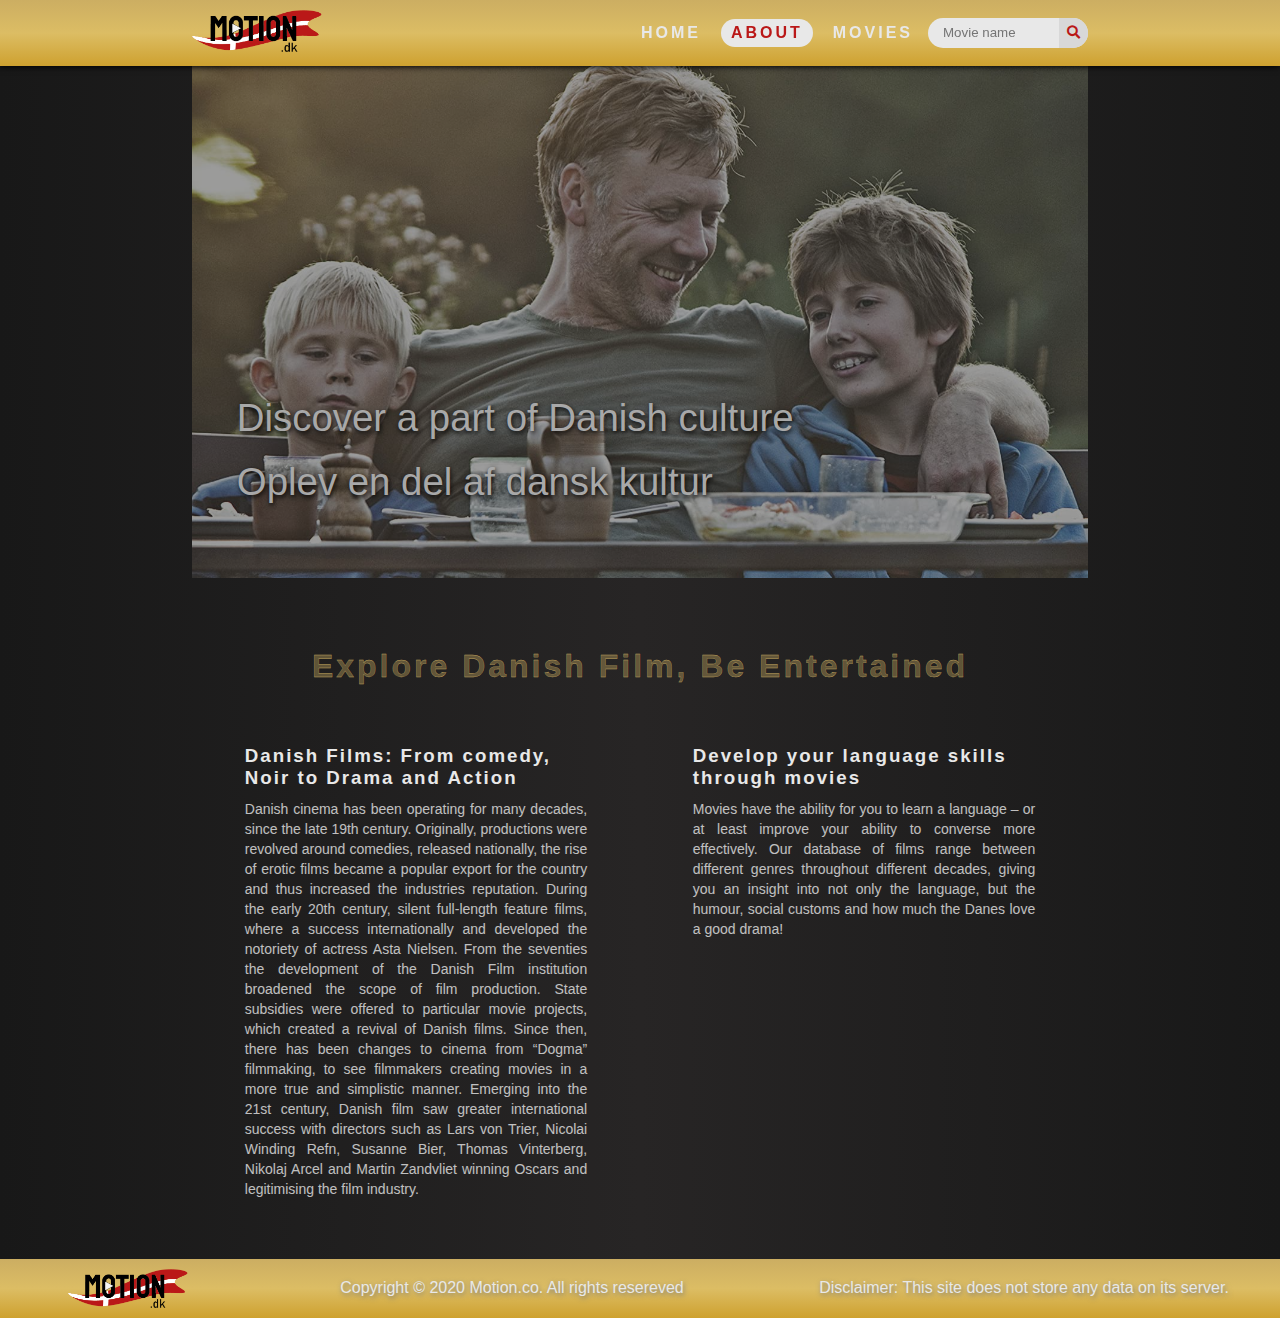
<file: pages/about.html>
<!DOCTYPE html>
<html lang="en">
	<head>
		<meta charset="UTF-8">
		<meta name="viewport" content="width=device-width, initial-scale=1.0">
		<title>About - Motion</title>
		<link rel="stylesheet" href="../css/main.css">
		<link rel="stylesheet" href="../css/about.css">
		<link rel="stylesheet" href="../css/all.min.css">
		<link rel="icon" sizes="16x16" type="image/png" href="../images/logo/icons5.png">
	</head>
	<body>
		
		<!-- starting the navbar  -->
		<div id="navBar">
			<div class="container"> <!--this keeps everything at the center of the screen -->
			<div class="navMain">
				<div class="logo">
					<a href="../index.html" class="">
						<img src="../images/logo/logos-01.png" alt="">
					</a>
				</div>
				<div class="nav">
					
					<!-- this element is only displayed when screen size is atmost 768px -->
					<span id="menu" onclick="toogleCollapse()" class="menuHidden">MENU</span>
					
					<ul id="navigation" class="collapse">
						<li class="navItem"><a class="navLink" href="../index.html">Home</a></li>
						<li class="navItem active"><a class="navLink" href="about.html">About</a></li>
						<li class="navItem"><a class="navLink" href="movies.html">Movies</a></li>
						<li class="navItem searchBox">
							<form action="searches.html"> <!-- if the form is submitted , it take to this link with search parrams -->
								<input name="name" class="search" type="text" placeholder="Movie name">
								<button type="submit" class="searchBtn"><i class="fas fa-search"></i></button>
							</form>
						</li>
					</ul>
				</div>
			</div>
		</div>
	</div>
	<!-- Ending of navBar -->
	
	<!-- Everything inside a container -->
	<div class="container">
		<!-- Banner Image -->
		<div id="banner">
			<img src="../images/Movies/BannerImage/inabetterworld.jpg" alt="">
			<div class="title">
				<span>Discover a part of Danish culture</span>
				<span>Oplev en del af dansk kultur</span>
			</div>
		</div>
		<!-- banner section done -->
		
		<div class="contentBody">
			<div class="heading">
				<h1>explore Danish film, be entertained</h1>
			</div>
			<div class="textContentBody">
				
				<div class="textContent">
					<h3 class="title">Danish Films: From comedy, Noir to Drama and Action</h3>
					<p class="text">Danish cinema has been operating for many decades, since the late 19th century. Originally, productions were revolved around comedies, released nationally, the rise of erotic films became a popular export for the country and thus increased the industries reputation.
						During the early 20th century, silent full-length feature films, where a success internationally and developed the notoriety of actress Asta Nielsen. From the seventies the development of the Danish Film institution broadened the scope of film production. State subsidies were offered to particular movie projects, which created a revival of Danish films. Since then, there has been changes to cinema from “Dogma” filmmaking, to see filmmakers creating movies in a more true and simplistic manner.
						Emerging into the 21st century, Danish film saw greater international success with directors such as Lars von Trier, Nicolai Winding Refn, Susanne Bier, Thomas Vinterberg, Nikolaj Arcel and Martin Zandvliet winning Oscars and legitimising the film industry.
					</p>
				</div>
				<div class="textContent">
					<h3 class="title">Develop your language skills through movies</h3>
					<p class="text">
						Movies have the ability for you to learn a language – or at least improve your ability to converse more effectively.  Our database of films range between different genres throughout different decades, giving you an insight into not only the language, but the humour, social customs and how much the Danes love a good drama!
					</p>
				</div>
			</div>
		</div>
	</div>

	<!-- footer section -->
	<div id="footer">
		<div class="container">
			<div class="logo">
				<img src="../images/logo/logos-01.png" alt="">
			</div>
			<div class="copyright">
				<span>Copyright &#169 2020 Motion.co. All rights resereved</span>
			</div>
			<div class="disclaimer">
				<span>Disclaimer: This site does not store any data on its server.</span>
			</div>
		</div>
	</div>

	<script type="text/javascript" src="../js/common.js"></script>
</body>
</html>
</file>
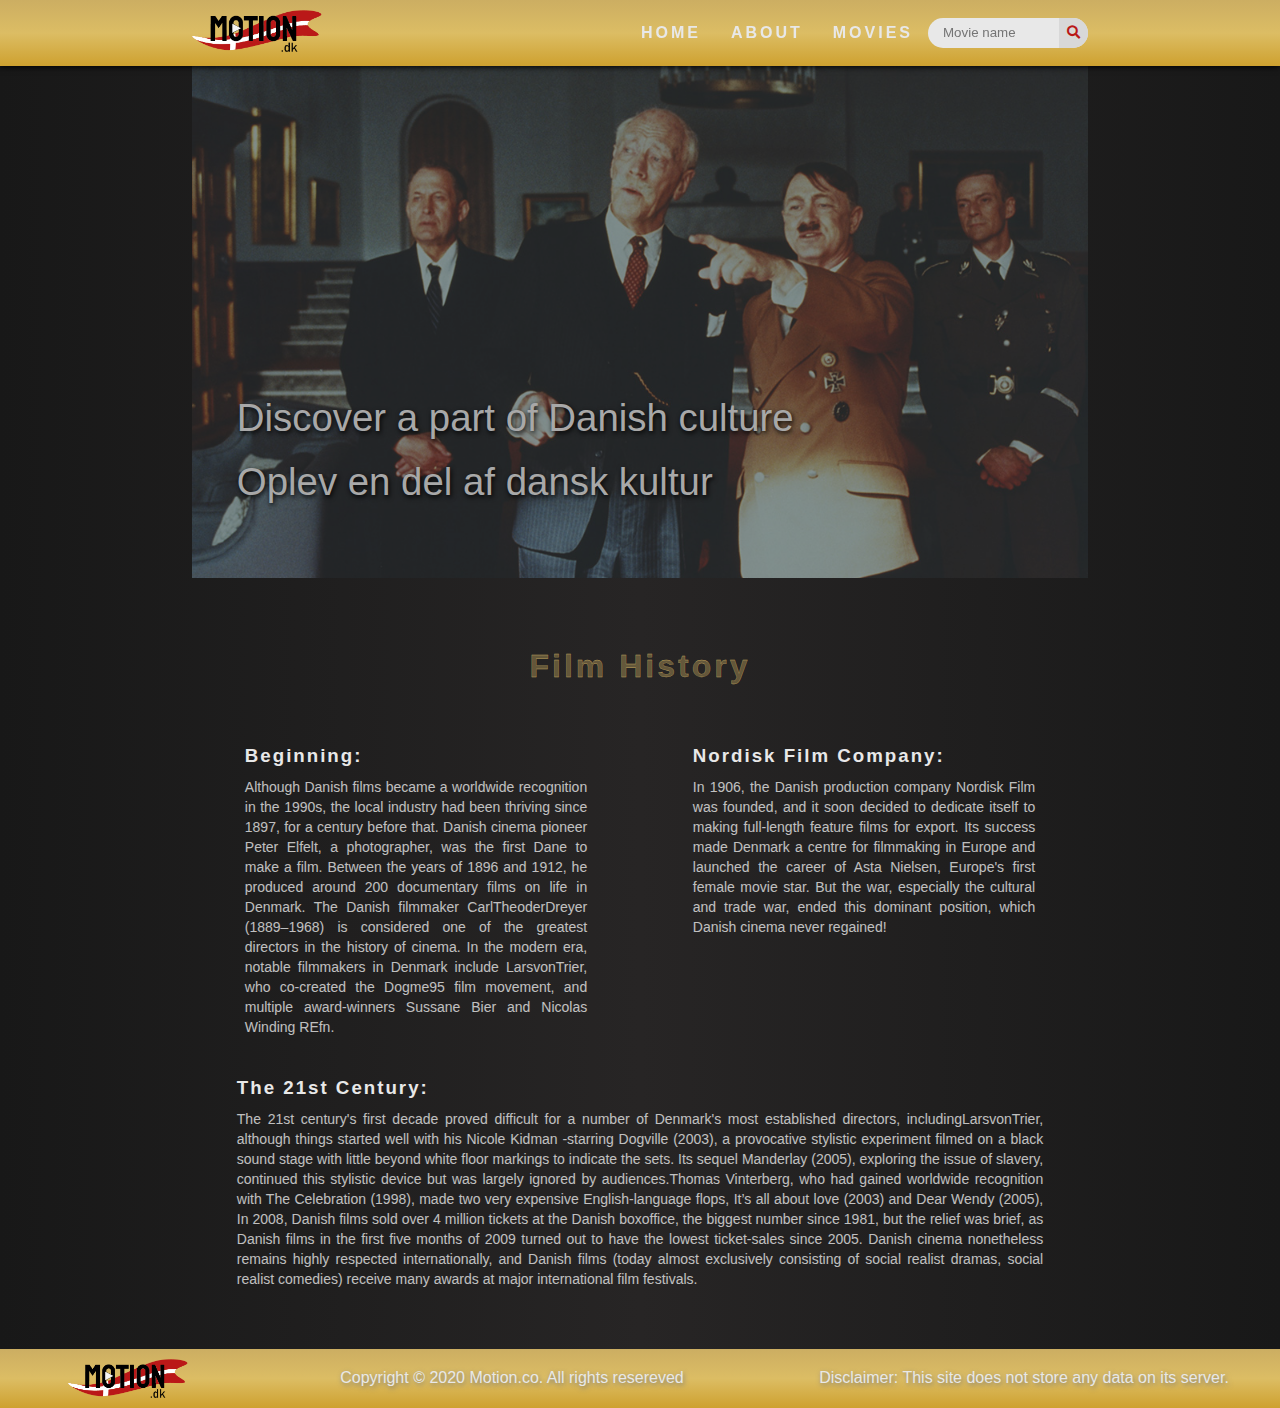
<file: pages/history.html>
<!DOCTYPE html>
<html lang="en">
	<head>
		<meta charset="UTF-8">
		<meta name="viewport" content="width=device-width, initial-scale=1.0">
		<title>History of Danish Films - Motion</title>
		<link rel="stylesheet" href="../css/main.css">
		<link rel="stylesheet" href="../css/about.css">
		<link rel="stylesheet" href="../css/all.min.css">
		<link rel="icon" sizes="16x16" type="image/png" href="../images/logo/icons5.png">
	</head>
	<body>
		
		<!-- starting the navbar  -->
		<div id="navBar">
			<div class="container"> <!--this keeps everything at the center of the screen -->
			<div class="navMain">
				<div class="logo">
					<a href="../index.html" class="">
						<img src="../images/logo/logos-01.png" alt="">
					</a>
				</div>
				<div class="nav">
					
					<!-- this element is only displayed when screen size is atmost 768px -->
					<span id="menu" onclick="toogleCollapse()" class="menuHidden">MENU</span>
					
					<ul id="navigation" class="collapse">
						<li class="navItem"><a class="navLink" href="../index.html">Home</a></li>
						<li class="navItem"><a class="navLink" href="about.html">About</a></li>
						<li class="navItem"><a class="navLink" href="movies.html">Movies</a></li>
						<li class="navItem searchBox">
							<form action="searches.html"> <!-- if the form is submitted , it take to this link with search parrams -->
								<input name="name" class="search" type="text" placeholder="Movie name">
								<button type="submit" class="searchBtn"><i class="fas fa-search"></i></button>
							</form>
						</li>
					</ul>
				</div>
			</div>
		</div>
	</div>
	<!-- Ending of navBar -->
	
	<!-- Everything inside a container -->
	<div class="container">
		<!-- Banner Image -->
		<div id="banner">
			<img src="../images/Movies/BannerImage/hamsun.jpg" alt="">
			<div class="title">
				<span>Discover a part of Danish culture</span>
				<span>Oplev en del af dansk kultur</span>
			</div>
		</div>
		<!-- banner section done -->
		
		<div class="contentBody">
			
			<div class="heading">
				<h1>Film History</h1>
			</div>

			<div class="textContentBody">
				<div class="textContent">
					<h3 class="title">Beginning: </h3>
					<p class="text">Although Danish films became a worldwide recognition in the 1990s, the local industry had been thriving since 1897, for a century before that.
						Danish cinema pioneer Peter Elfelt, a photographer, was the first Dane to make a film. Between the years of 1896 and 1912, he produced around 200 documentary films on life in Denmark. The Danish filmmaker CarlTheoderDreyer (1889–1968) is considered one of the greatest directors in the history of cinema. In the modern era, notable filmmakers in Denmark include LarsvonTrier, who co-created the Dogme95 film movement, and multiple award-winners Sussane Bier and Nicolas Winding REfn.
					</p>
				</div>
				<div class="textContent">
					<h3 class="title">Nordisk Film Company: </h3>
					<p class="text">
						In 1906, the Danish production company Nordisk Film was founded, and it soon decided to dedicate itself to making full-length feature films for export. Its success made Denmark a centre for filmmaking in Europe and launched the career of Asta Nielsen, Europe's first female movie star. But the war, especially the cultural and trade war, ended this dominant position, which Danish cinema never regained!
					</p>
				</div>
			</div>
			
			<!-- it is kept out of the textContent Body , since it will not be display flexed in bigger screens -->
			<div class="textContent" style = "width: 90%">
				<h3 class="title" style = "width: 100%">The 21st Century: </h3>
				<p class="text" style = "width: 100%">
					The 21st century's first decade proved difficult for a number of Denmark's most established directors, includingLarsvonTrier, although things started well with his Nicole Kidman -starring Dogville (2003), a provocative stylistic experiment filmed on a black sound stage with little beyond white floor markings to indicate the sets. Its sequel Manderlay (2005), exploring the issue of slavery, continued this stylistic device but was largely ignored by audiences.Thomas Vinterberg, who had gained worldwide recognition with The Celebration (1998), made two very expensive English-language flops, It’s all about love (2003) and Dear Wendy (2005),
					In 2008, Danish films sold over 4 million tickets at the Danish boxoffice, the biggest number since 1981, but the relief was brief, as Danish films in the first five months of 2009 turned out to have the lowest ticket-sales since 2005.
					Danish cinema nonetheless remains highly respected internationally, and Danish films (today almost exclusively consisting of social realist dramas, social realist comedies) receive many awards at major international film festivals.
				</p>
			</div>
		</div>
	</div>

	<!-- footer section -->
	<div id="footer">
		<div class="container">
			<div class="logo">
				<img src="../images/logo/logos-01.png" alt="">
			</div>
			<div class="copyright">
				<span>Copyright &#169 2020 Motion.co. All rights resereved</span>
			</div>
			<div class="disclaimer">
				<span>Disclaimer: This site does not store any data on its server.</span>
			</div>
		</div>
	</div>
	<!-- footer section done -->

	<script type="text/javascript" src="../js/common.js"></script>
</body>
</html>
</file>
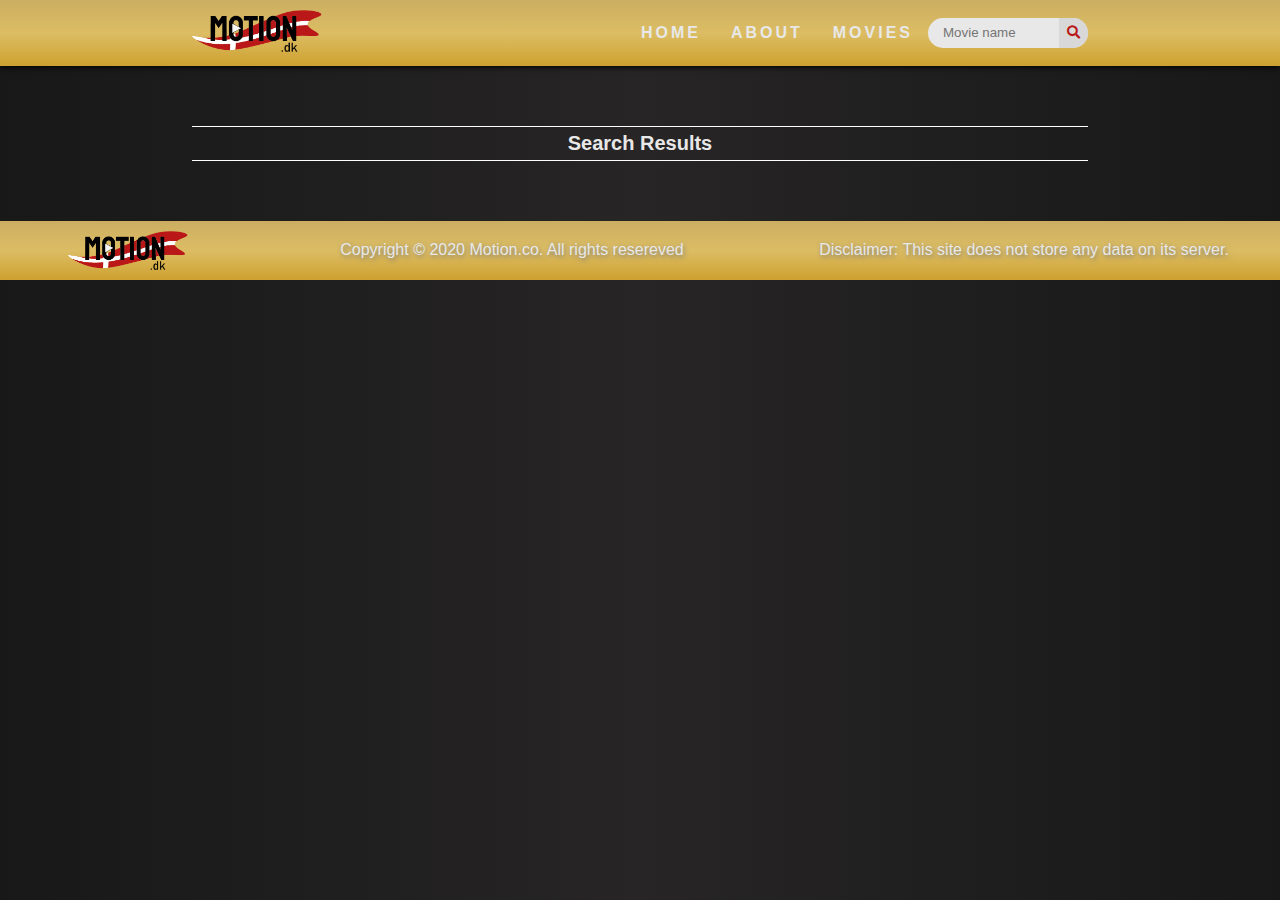
<file: pages/searches.html>
<!DOCTYPE html>
<html lang="en">
	<head>
		<meta charset="UTF-8">
		<meta name="viewport" content="width=device-width, initial-scale=1.0">
		<title>Search Results - Motion</title>
		<link rel="stylesheet" href="../css/main.css">
		<link rel="stylesheet" href="../css/searches.css">
		<link rel="stylesheet" href="../css/all.min.css">
		<link rel="icon" sizes="16x16" type="image/png" href="../images/logo/icons5.png">
	</head>
	<body>
		
		<!-- starting the navbar  -->
		<div id="navBar">
			<div class="container"> <!--this keeps everything at the center of the screen -->
			<div class="navMain">
				<div class="logo">
					<a href="../index.html" class="">
						<img src="../images/logo/logos-01.png" alt="">
					</a>
				</div>
				<div class="nav">
					
					<!-- this element is only displayed when screen size is atmost 768px -->
					<span id="menu" onclick="toogleCollapse()" class="menuHidden">MENU</span>
					
					<ul id="navigation" class="collapse">
						<li class="navItem"><a class="navLink" href="../index.html">Home</a></li>
						<li class="navItem"><a class="navLink" href="about.html">About</a></li>
						<li class="navItem"><a class="navLink" href="movies.html">Movies</a></li>
						<li class="navItem searchBox">
							<form action="searches.html"> <!-- if the form is submitted , it take to this link with search parrams -->
								<input name="name" class="search" type="text" placeholder="Movie name">
								<button type="submit" class="searchBtn"><i class="fas fa-search"></i></button>
							</form>
						</li>
					</ul>
				</div>
			</div>
		</div>
	</div>
	<!-- Ending of navBar -->
	
	<!-- Everything inside a container -->
	<div class="container">
		
		<div class="contentBody">

			
			<div id="searchList" >
				<span class="listTitle">Search results</span>
				
				<!-- initially it is styled display:none; when there is no results it will show up -->
				<div class="noResult">
					<h1>No Results found</h1>
				</div>

				<div class="movieList">
					<!-- elements will be added by javascript, using data -->
				</div>
			</div>
			
		</div>
		
	</div>

	<!-- footer section -->
	<div id="footer">
		<div class="container">
			<div class="logo">
				<img src="../images/logo/logos-01.png" alt="">
			</div>
			<div class="copyright">
				<span>Copyright &#169 2020 Motion.co. All rights resereved</span>
			</div>
			<div class="disclaimer">
				<span>Disclaimer: This site does not store any data on its server.</span>
			</div>
		</div>
	</div>

	<script type="text/javascript" src="../js/common.js"></script>
	<script type="text/javascript" src="../js/searches.js"></script>
</body>
</html>
</file>
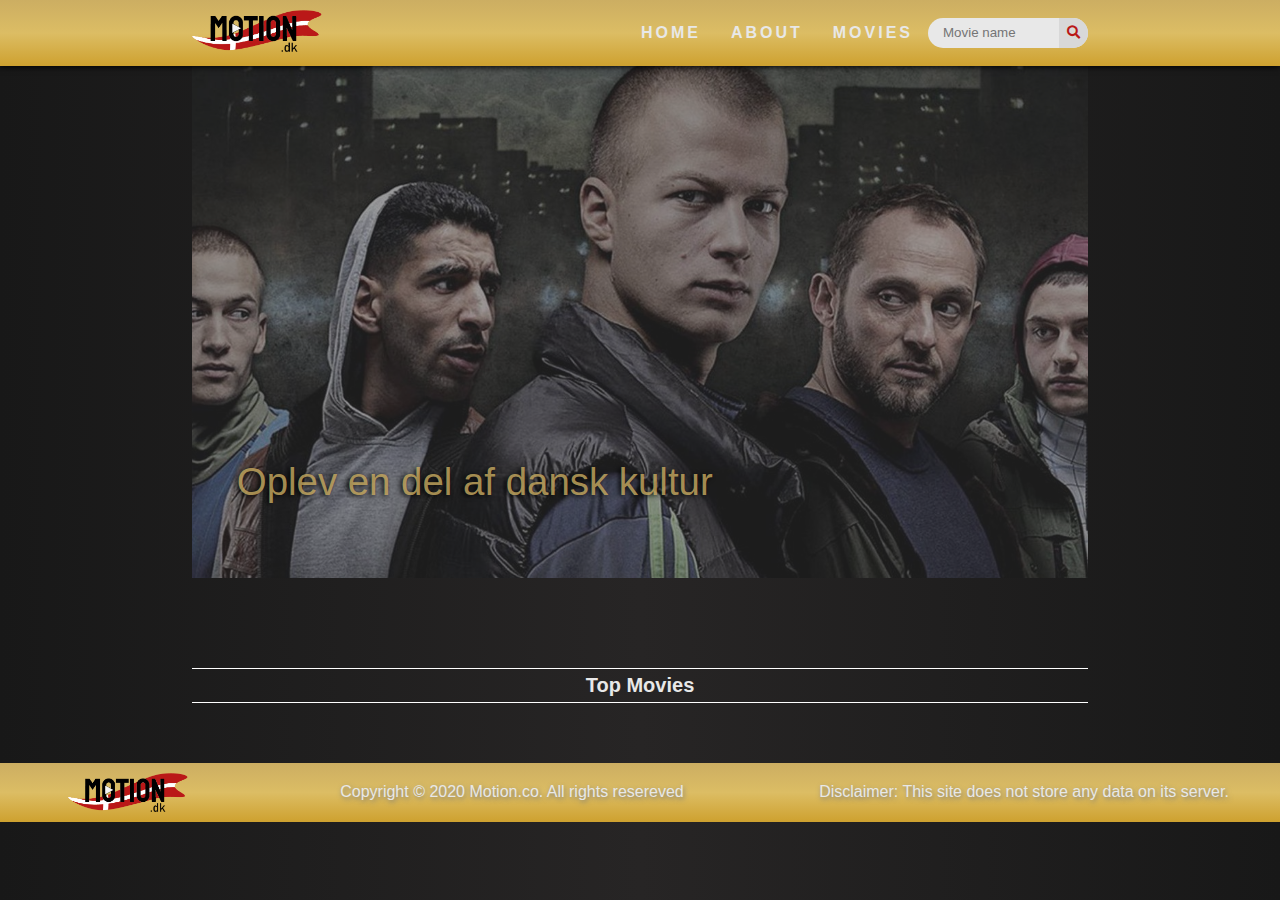
<file: pages/topMovies.html>
<!DOCTYPE html>
<html lang="en">
	<head>
		<meta charset="UTF-8">
		<meta name="viewport" content="width=device-width, initial-scale=1.0">
		<title>Top Movies - Motion</title>
		<link rel="stylesheet" href="../css/main.css">
		<link rel="stylesheet" href="../css/topMovies.css">
		<link rel="stylesheet" href="../css/all.min.css">
		<link rel="icon" sizes="16x16" type="image/png" href="../images/logo/icons5.png">
	</head>
	<body>
		
		<!-- starting the navbar  -->
		<div id="navBar">
			<div class="container"> <!--this keeps everything at the center of the screen -->
			<div class="navMain">
				<div class="logo">
					<a href="../index.html" class="">
						<img src="../images/logo/logos-01.png" alt="">
					</a>
				</div>
				<div class="nav">

					<!-- this element is only displayed when screen size is atmost 768px -->
					<span id="menu" onclick="toogleCollapse()" class="menuHidden">MENU</span>
					
					<ul id="navigation" class="collapse">
						<li class="navItem"><a class="navLink" href="../index.html">Home</a></li>
						<li class="navItem"><a class="navLink" href="about.html">About</a></li>
						<li class="navItem"><a class="navLink" href="movies.html">Movies</a></li>
						<li class="navItem searchBox"> 
							<form action="searches.html"> <!-- if the form is submitted , it take to this link with search parrams -->
								<input name="name" class="search" type="text" placeholder="Movie name">
								<button type="submit" class="searchBtn"><i class="fas fa-search"></i></button>
							</form>
						</li>
					</ul>
				</div>
			</div>
		</div>
	</div>
	<!-- Ending of navBar -->
	
	<!-- Everything inside a container -->
	<div class="container">
		<!-- Banner Image -->
		<div id="banner">
			<img src="../images/Movies/BannerImage/northwest.jpg" alt="">
			<div class="title">
				<span>Oplev en del af dansk kultur</span>
			</div>
		</div>
		<!-- banner section done -->
		
		<div class="contentBody">
			
			<div id="topList" >
				<span class="listTitle">Top movies</span>

				<div class="movieList">
					<!-- elements will be added by javascript, using data -->
				</div>
			</div>
			
		</div>
		
	</div>

	<!-- footer section -->
	<div id="footer">
		<div class="container">
			<div class="logo">
				<img src="../images/logo/logos-01.png" alt="">
			</div>
			<div class="copyright">
				<span>Copyright &#169 2020 Motion.co. All rights resereved</span>
			</div>
			<div class="disclaimer">
				<span>Disclaimer: This site does not store any data on its server.</span>
			</div>
		</div>
	</div>

	<script type="text/javascript" src="../js/common.js"></script>
	<script type="text/javascript" src="../js/topMovies.js"></script>
</body>
</html>
</file>
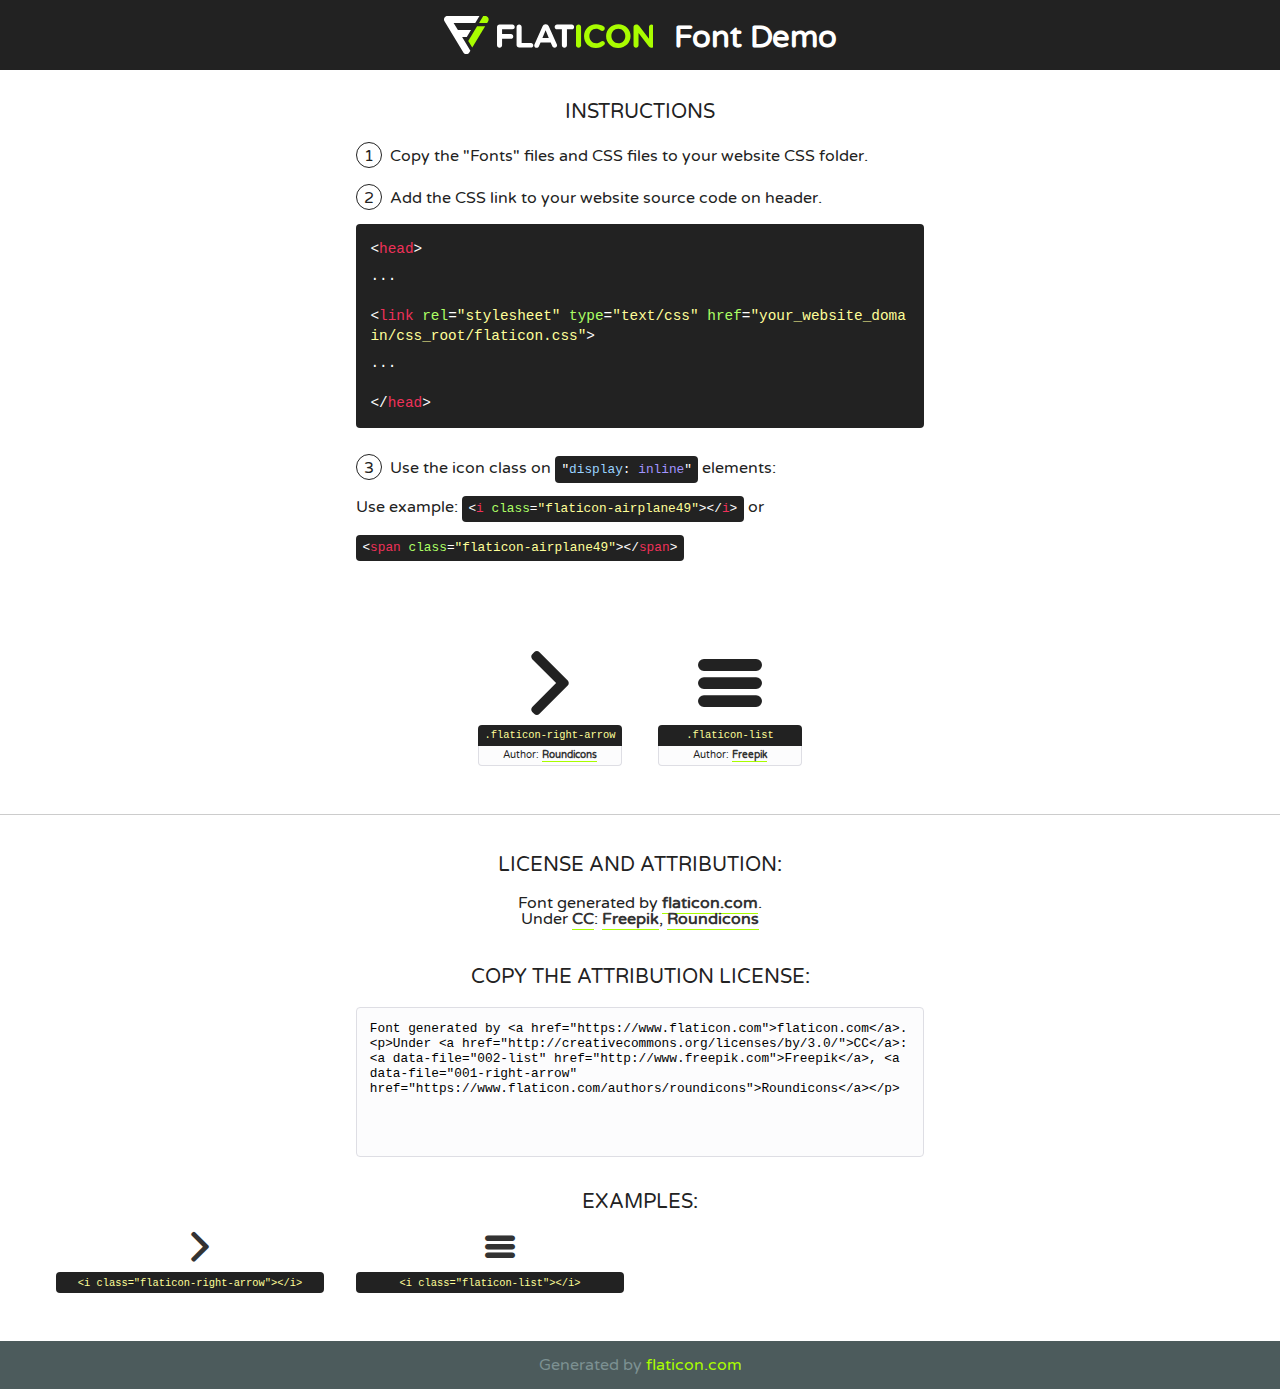
<file: icons/my-icons-collection/font/flaticon.html>
<!DOCTYPE html>
<!--
  Flaticon icon font: Flaticon
  Creation date: 12/06/2020 13:02
-->
<html>
<!DOCTYPE html>
<html>

<head>
    <title>Flaticon WebFont</title>
    <link href="http://fonts.googleapis.com/css?family=Varela+Round" rel="stylesheet" type="text/css" />
    <link rel="stylesheet" type="text/css" href="flaticon.css">
    <meta charset="UTF-8">
    <style>
    html, body, div, span, applet, object, iframe,
    h1, h2, h3, h4, h5, h6, p, blockquote, pre,
    a, abbr, acronym, address, big, cite, code,
    del, dfn, em, img, ins, kbd, q, s, samp,
    small, strike, strong, sub, sup, tt, var,
    b, u, i, center,
    dl, dt, dd, ol, ul, li,
    fieldset, form, label, legend,
    table, caption, tbody, tfoot, thead, tr, th, td,
    article, aside, canvas, details, embed, 
    figure, figcaption, footer, header, hgroup, 
    menu, nav, output, ruby, section, summary,
    time, mark, audio, video {
        margin: 0;
        padding: 0;
        border: 0;
        font-size: 100%;
        font: inherit;
        vertical-align: baseline;
    }
    /* HTML5 display-role reset for older browsers */
    article, aside, details, figcaption, figure, 
    footer, header, hgroup, menu, nav, section {
        display: block;
    }
    body {
        line-height: 1;
    }
    ol, ul {
        list-style: none;
    }
    blockquote, q {
        quotes: none;
    }
    blockquote:before, blockquote:after,
    q:before, q:after {
        content: '';
        content: none;
    }
    table {
        border-collapse: collapse;
        border-spacing: 0;
    }
    body {
        font-family: 'Varela Round', Helvetica, Arial, sans-serif;
        font-size: 16px;
        color: #222;
    }
    a {
        color: #333;
        border-bottom: 1px solid #a9fd00;
        font-weight: bold;
        text-decoration: none;
    }
    * {
        -moz-box-sizing: border-box;
        -webkit-box-sizing: border-box;
        box-sizing: border-box;
        margin: 0;
        padding: 0;
    }
    [class^="flaticon-"]:before, [class*=" flaticon-"]:before, [class^="flaticon-"]:after, [class*=" flaticon-"]:after {
        font-family: Flaticon;
        font-size: 30px;
        font-style: normal;
        margin-left: 20px;
        color: #333;
    }
    .wrapper {
        max-width: 600px;
        margin: auto;
        padding: 0 1em;
    }
    .title {
        font-size: 1.25em;
        text-align: center;
        margin-bottom: 1em;
        text-transform: uppercase;
    }
    header {
        text-align: center;
        background-color: #222;
        color: #fff;
        padding: 1em;
    }
    header .logo {
        width: 210px;
        height: 38px;
        display: inline-block;
        vertical-align: middle;
        margin-right: 1em;
        border: none;
    }
    header strong {
        font-size: 1.95em;
        font-weight: bold;
        vertical-align: middle;
        margin-top: 5px;
        display: inline-block;
    }
    .demo {
        margin: 2em auto;
        line-height: 1.25em;
    }
    .demo ul li {
        margin-bottom: 1em;
    }
    .demo ul li .num {
        color: #222;
        border-radius: 20px;
        display: inline-block;
        width: 26px;
        padding: 3px;
        height: 26px;
        text-align: center;
        margin-right: 0.5em;
        border: 1px solid #222;
    }
    .demo ul li code {
        background-color: #222;
        border-radius: 4px;
        padding: 0.25em 0.5em;
        display: inline-block;
        color: #fff;
        font-family: Consolas,Monaco,Lucida Console,Liberation Mono,DejaVu Sans Mono,Bitstream Vera Sans Mono,Courier New, monospace;
        font-weight: lighter;
        margin-top: 1em;
        font-size: 0.8em;
        word-break: break-all;
    }
    .demo ul li code.big {
        padding: 1em;
        font-size: 0.9em;
    }
    .demo ul li code .red {
        color: #EF3159;
    }
    .demo ul li code .green {
        color: #ACFF65;
    }
    .demo ul li code .yellow {
        color: #FFFF99;
    }
    .demo ul li code .blue {
        color: #99D3FF;
    }
    .demo ul li code .purple {
        color: #A295FF;
    }
    .demo ul li code .dots {
        margin-top: 0.5em;
        display: block;
    }
    #glyphs {
        border-bottom: 1px solid #ccc;
        padding: 2em 0;
        text-align: center;
    }
    .glyph {
        display: inline-block;
        width: 9em;
        margin: 1em;
        text-align: center;
        vertical-align: top;
        background: #FFF;
    }
    .glyph .glyph-icon {
        padding: 10px;
        display: block;
        font-family:"Flaticon";
        font-size: 64px;
        line-height: 1;
    }
    .glyph .glyph-icon:before {
        font-size: 64px;
        color: #222;
        margin-left: 0;
    }
    .class-name {
        font-size: 0.65em;
        background-color: #222;
        color: #fff;
        border-radius: 4px 4px 0 0;
        padding: 0.5em;
        color: #FFFF99;
        font-family: Consolas,Monaco,Lucida Console,Liberation Mono,DejaVu Sans Mono,Bitstream Vera Sans Mono,Courier New, monospace;
    }
    .author-name {
        font-size: 0.6em;
        background-color: #fcfcfd;
        border: 1px solid #DEDEE4;
        border-top: 0;
        border-radius: 0 0 4px 4px;
        padding: 0.5em;
    }
    .class-name:last-child {
        font-size: 10px;
        color:#888;
    }
    .class-name:last-child a {
        font-size: 10px;
        color:#555;
    }
    .class-name:last-child a:hover {
        color:#a9fd00;
    }
    .glyph > input {
        display: block;
        width: 100px;
        margin: 5px auto;
        text-align: center;
        font-size: 12px;
        cursor: text;
    }
    .glyph > input.icon-input {
        font-family:"Flaticon";
        font-size: 16px;
        margin-bottom: 10px;
    }
    .attribution .title {
        margin-top: 2em;
    }
    .attribution textarea {
        background-color: #fcfcfd;
        padding: 1em;
        border: none;
        box-shadow: none;
        border: 1px solid #DEDEE4;
        border-radius: 4px;
        resize: none;
        width: 100%;
        height: 150px;
        font-size: 0.8em;
        font-family: Consolas,Monaco,Lucida Console,Liberation Mono,DejaVu Sans Mono,Bitstream Vera Sans Mono,Courier New, monospace;
        -webkit-appearance: none;
    }
    .iconsuse {
        margin: 2em auto;
        text-align: center;
        max-width: 1200px;
    }
    .iconsuse:after {
        content: '';
        display: table;
        clear: both;
    }
    .iconsuse .image {
        float: left;
        width: 25%;
        padding: 0 1em;
    }
    .iconsuse .image p {
        margin-bottom: 1em;
    }
    .iconsuse .image span {
        display: block;
        font-size: 0.65em;
        background-color: #222;
        color: #fff;
        border-radius: 4px;
        padding: 0.5em;
        color: #FFFF99;
        margin-top: 1em;
        font-family: Consolas,Monaco,Lucida Console,Liberation Mono,DejaVu Sans Mono,Bitstream Vera Sans Mono,Courier New, monospace;
    }
    #footer {
        text-align: center;
        background-color: #4C5B5C;
        color: #7c9192;
        padding: 1em;
    }
    #footer a {
        border: none;
        color: #a9fd00;
        font-weight: normal;
    }
    @media (max-width: 960px) {
        .iconsuse .image {
            width: 50%;
        }
    }
    @media (max-width: 560px) {
        .iconsuse .image {
            width: 100%;
        }
    }
    </style>
</head>

<body class="characters-off">

    <header>
        <a href="https://www.flaticon.com" target="_blank" class="logo">
            <svg version="1.1" xmlns="http://www.w3.org/2000/svg" xmlns:xlink="http://www.w3.org/1999/xlink" xmlns:a="http://ns.adobe.com/AdobeSVGViewerExtensions/3.0/" viewBox="0 0 560.875 102.036" enable-background="new 0 0 560.875 102.036" xml:space="preserve">
                <defs>
                </defs>
                <g>
                    <g class="letters">
                        <path fill="#ffffff" d="M141.596,29.675c0-3.777,2.985-6.767,6.764-6.767h34.438c3.426,0,6.15,2.728,6.15,6.15
                        c0,3.43-2.724,6.149-6.15,6.149h-27.674v13.091h23.719c3.429,0,6.151,2.724,6.151,6.15c0,3.43-2.723,6.149-6.151,6.149h-23.719
                        v17.574c0,3.773-2.986,6.761-6.764,6.761c-3.779,0-6.764-2.989-6.764-6.761V29.675z"></path>
                        <path fill="#ffffff" d="M193.844,29.149c0-3.781,2.985-6.767,6.764-6.767c3.776,0,6.763,2.985,6.763,6.767v42.957h25.039
                        c3.426,0,6.149,2.726,6.149,6.153c0,3.425-2.723,6.15-6.149,6.15h-31.802c-3.779,0-6.764-2.986-6.764-6.768V29.149z"></path>
                        <path fill="#ffffff" d="M241.891,75.71l21.438-48.407c1.492-3.341,4.215-5.357,7.906-5.357h0.792
                        c3.686,0,6.323,2.017,7.815,5.357l21.439,48.407c0.436,0.967,0.701,1.845,0.701,2.723c0,3.602-2.809,6.501-6.414,6.501
                        c-3.161,0-5.269-1.845-6.499-4.655l-4.132-9.661h-27.059l-4.301,10.102c-1.144,2.631-3.426,4.214-6.237,4.214
                        c-3.517,0-6.24-2.81-6.24-6.325C241.1,77.64,241.451,76.677,241.891,75.71z M279.932,58.666l-8.521-20.297l-8.526,20.297H279.932
                        z"></path>
                        <path fill="#ffffff" d="M314.864,35.387H301.86c-3.429,0-6.239-2.813-6.239-6.238c0-3.429,2.811-6.24,6.239-6.24h39.533
                        c3.426,0,6.237,2.811,6.237,6.24c0,3.425-2.811,6.238-6.237,6.238h-13.001v42.785c0,3.773-2.99,6.761-6.764,6.761
                        c-3.779,0-6.764-2.989-6.764-6.761V35.387z"></path>
                        <path fill="#A9FD00" d="M352.615,29.149c0-3.781,2.985-6.767,6.767-6.767c3.774,0,6.761,2.985,6.761,6.767v49.024
                        c0,3.773-2.987,6.761-6.761,6.761c-3.781,0-6.767-2.989-6.767-6.761V29.149z"></path>
                        <path fill="#A9FD00" d="M374.132,53.836v-0.179c0-17.481,13.178-31.801,32.065-31.801c9.22,0,15.459,2.458,20.557,6.238
                        c1.402,1.054,2.637,2.985,2.637,5.357c0,3.692-2.985,6.59-6.681,6.59c-1.845,0-3.071-0.702-4.044-1.319
                        c-3.776-2.813-7.729-4.393-12.562-4.393c-10.364,0-17.831,8.611-17.831,19.154v0.173c0,10.542,7.291,19.329,17.831,19.329
                        c5.715,0,9.492-1.756,13.359-4.834c1.049-0.874,2.458-1.491,4.039-1.491c3.429,0,6.325,2.813,6.325,6.236
                        c0,2.106-1.056,3.78-2.282,4.834c-5.539,4.834-12.036,7.733-21.878,7.733C387.572,85.464,374.132,71.493,374.132,53.836z"></path>
                        <path fill="#A9FD00" d="M433.009,53.836v-0.179c0-17.481,13.79-31.801,32.766-31.801c18.981,0,32.592,14.143,32.592,31.628v0.173
                        c0,17.483-13.785,31.807-32.769,31.807C446.625,85.464,433.009,71.32,433.009,53.836z M484.224,53.836v-0.179
                        c0-10.539-7.725-19.326-18.626-19.326c-10.893,0-18.449,8.611-18.449,19.154v0.173c0,10.542,7.73,19.329,18.626,19.329
                        C476.676,72.986,484.224,64.378,484.224,53.836z"></path>
                        <path fill="#A9FD00" d="M506.233,29.321c0-3.774,2.99-6.763,6.767-6.763h1.401c3.252,0,5.183,1.583,7.029,3.953l26.093,34.265
                        V29.059c0-3.692,2.99-6.677,6.681-6.677c3.683,0,6.671,2.985,6.671,6.677v48.934c0,3.78-2.987,6.765-6.764,6.765h-0.436
                        c-3.257,0-5.188-1.581-7.034-3.953l-27.056-35.492v32.944c0,3.687-2.985,6.676-6.678,6.676c-3.683,0-6.673-2.989-6.673-6.676
                        V29.321z"></path>
                    </g>
                    <g class="insignia">
                        <path fill="#ffffff" d="M48.372,56.137h12.517l11.156-18.537H37.186L25.688,18.539h57.825L94.668,0H9.271
                        C5.925,0,2.842,1.801,1.198,4.716c-1.644,2.907-1.593,6.482,0.134,9.343l50.38,83.501c1.678,2.781,4.689,4.476,7.938,4.476
                        c3.246,0,6.257-1.695,7.935-4.476l2.898-4.804L48.372,56.137z"></path>
                        <g class="i">
                            <path fill="#A9FD00" d="M93.575,18.539h0.031v0.004l21.652,0.004l2.705-4.488c1.727-2.861,1.778-6.436,0.133-9.343
                            C116.454,1.801,113.371,0,110.026,0h-5.294L93.575,18.539z"></path>
                            <polygon fill="#A9FD00" points="88.291,27.356 64.725,66.486 75.519,84.404 109.942,27.356"></polygon>
                        </g>
                    </g>
                </g>
            </svg>
        </a>
        <strong>Font Demo</strong>
    </header>


    <section class="demo wrapper">

        <p class="title">Instructions</p>

        <ul>
            <li>
                <span class="num">1</span>Copy the "Fonts" files and CSS files to your website CSS folder.
            </li>
            <li>
                <span class="num">2</span>Add the CSS link to your website source code on header.
                <code class="big">
                    &lt;<span class="red">head</span>&gt;
                    <br/><span class="dots">...</span>
                    <br/>&lt;<span class="red">link</span> <span class="green">rel</span>=<span class="yellow">"stylesheet"</span> <span class="green">type</span>=<span class="yellow">"text/css"</span> <span class="green">href</span>=<span class="yellow">"your_website_domain/css_root/flaticon.css"</span>&gt;
                    <br/><span class="dots">...</span>
                    <br/>&lt;/<span class="red">head</span>&gt;
                </code>
            </li>

            <li>
                <p>
                    <span class="num">3</span>Use the icon class on <code>"<span class="blue">display</span>:<span class="purple"> inline</span>"</code> elements:
                    <br />
                    Use example: <code>&lt;<span class="red">i</span> <span class="green">class</span>=<span class="yellow">&quot;flaticon-airplane49&quot;</span>&gt;&lt;/<span class="red">i</span>&gt;</code> or <code>&lt;<span class="red">span</span> <span class="green">class</span>=<span class="yellow">&quot;flaticon-airplane49&quot;</span>&gt;&lt;/<span class="red">span</span>&gt;</code>
            </li>
        </ul>

    </section>




   <section id="glyphs">          
    
      
        <div class="glyph"><div class="glyph-icon flaticon-right-arrow"></div>
            <div class="class-name">.flaticon-right-arrow</div>
            <div class="author-name">Author: <a data-file="001-right-arrow" href="https://www.flaticon.com/authors/roundicons">Roundicons</a> </div> 
        </div>        
        
        <div class="glyph"><div class="glyph-icon flaticon-list"></div>
            <div class="class-name">.flaticon-list</div>
            <div class="author-name">Author: <a data-file="002-list" href="http://www.freepik.com">Freepik</a> </div> 
        </div>        
        

    </section>



    <section class="attribution wrapper"   style="text-align:center;">

      <div class="title">License and attribution:</div><div class="attrDiv">Font generated by <a href="https://www.flaticon.com">flaticon.com</a>. <div><p>Under <a href="http://creativecommons.org/licenses/by/3.0/">CC</a>: <a data-file="002-list" href="http://www.freepik.com">Freepik</a>, <a data-file="001-right-arrow" href="https://www.flaticon.com/authors/roundicons">Roundicons</a></p>  </div>
      </div>
      <div class="title">Copy the Attribution License:</div>

    <textarea onclick="this.focus();this.select();">Font generated by &lt;a href=&quot;https://www.flaticon.com&quot;&gt;flaticon.com&lt;/a&gt;. <p>Under <a href="http://creativecommons.org/licenses/by/3.0/">CC</a>: <a data-file="002-list" href="http://www.freepik.com">Freepik</a>, <a data-file="001-right-arrow" href="https://www.flaticon.com/authors/roundicons">Roundicons</a></p>  
     </textarea>

    </section>

    <section class="iconsuse">

          <div class="title">Examples:</div>            
             
            <div class="image">
                <p>
                    <i class="glyph-icon flaticon-right-arrow"></i> 
                    <span>&lt;i class=&quot;flaticon-right-arrow&quot;&gt;&lt;/i&gt;</span>
                </p>
            </div>
            
            <div class="image">
                <p>
                    <i class="glyph-icon flaticon-list"></i> 
                    <span>&lt;i class=&quot;flaticon-list&quot;&gt;&lt;/i&gt;</span>
                </p>
            </div>
                       
        </div>
                            
    </section>

<div id="footer">
    <div>Generated by <a href="https://www.flaticon.com">flaticon.com</a>
    </div>
</div>



</body>
</html>
</file>
<file: css/main.css>
/* This page contains the css that are common in all pages  */

/* The CSS variables */
:root
{
	--navBarColor : linear-gradient(to top,#cea12f, #dcbd64, #ccae62);
	/* --navBarColor2 : #ccae62; */
	--menuTextColor: #e8e8e8;
	--menuTextHoverColor: #ba1818;
	--normalBackground: linear-gradient(90deg, #181818,#272525, #181818); /* #487eb0; */
	--darkText: #a8a8a8;
	--darkOverLay: linear-gradient(to top,#000, #383838, #000);;
}

/* universal selector */
*
{
	padding: 0;
	margin: 0;
	scroll-behavior: smooth;
	font-family: sans-serif;
	transition: all linear 0.3s;
}

/* clearing the default styles on anchor tags and list tags */
a,a:hover
{
	text-decoration: none;
}

ul,li
{
	list-style: none;
}

body 
{
	background: var(--normalBackground);
}

/* Since the navbar is going to be everywhere, I am keeping it here */

/* this class keeps everything inside it to the centre of the main div */
.container
{
	width: 70vw;
	margin: 0 auto;
}


/* styles for the navbar */
#navBar 
{
	box-shadow: -1px 1px 6px #000;
	position: sticky; /* so that it remains on the top even when scrolled */
	top: 0px;
	z-index: 5;
	width: 100%;
	padding: 10px 0 ;
	background: var(--navBarColor);
}

#navBar .navMain
{
	display: flex;
	justify-content: space-between;
	align-items: center;
}

#navBar .logo img
{
	width: 30%;
	min-width: 100px;
}

 /*hides the menu toogling button on bigger screens*/
 /*hides the menu toogling button on bigger screens*/
.nav .menuHidden
{
	display: none;
	letter-spacing: 3px;
	text-align: left;
	cursor: pointer;
	padding: 10px;
	color: var(--menuTextColor);
	font-size: 16px;
	font-weight: bold;
	border-bottom-right-radius: 15px;
	border-top-left-radius: 15px;
	transition: all linear 0.3s;
	margin: 0 5px;
	text-transform: uppercase;
}

.menuHidden:hover
{
	background-color: #e8e8e8;
	color: var(--menuTextHoverColor);
}

.nav .collapse
{
	display: flex;
	margin-left: auto;
	box-sizing: border-box;
	transition: all linear 0.3s;
	letter-spacing: 3px;
}

#navigation .navItem
{
	display: flex;
	justify-content: center;
	align-items: center;
}

#navigation .navItem .navLink
{
	padding: 5px 10px;
	color: var(--menuTextColor);
	font-size: 16px;
	font-weight: bold;
	border-radius:  15px;
	transition: all linear 0.3s;
	margin: 0 5px;
	text-transform: uppercase;
}

#navigation .searchBox form
{
	margin: 0 auto;
	width: 160px;
	border-radius: 20px;
	background: #e8e8e8;
	overflow: hidden;
	display: flex;
	justify-content: space-between;
}

#navigation .search
{
	padding: 5px 0 5px 15px;
	color: var(--menuTextHoverColor);
	outline: none;
	border: none;
	background: none;
	width: 75%;
}

#navigation .searchBtn
{
	cursor: pointer;
	color: var(--menuTextHoverColor);
	border: none;
	outline: none;
	height: 30px;
	width: 30px;
	background: #d8d8d8;
}

#navigation .navItem:hover .navLink,#navigation .navItem.active a
{
	background: #e8e8e8;
	color: var(--menuTextHoverColor);
}

/* this class will be toogled by javascript */
.navToogle
{
	height:  200px !important;
	opacity: 0.95 !important;
}
/* this class is on almost every page */
.contentBody
{
	color: var(--menuTextColor);
	padding: 50px 0;
}

/*stylling the footer */

#footer
{
	color: var(--menuTextColor);
	text-shadow: 1px 2px 5px #787878;
	background: var(--navBarColor);
	text-align: center;  /* taking everything to the middle of thier div, even the logo */
}

#footer .logo img
{
	width: 180px;
}

#footer .container div
{
	padding: 20px 0;
	display: flex;
	justify-content: center;
	align-items: center;
}

/* Making the navBar responsive */
@media screen and (min-width: 768px){

	#footer .container
	{
		display: grid;
		grid-template-columns: 20% 40% 40%; /* logo - copyright - desclaimer */
		width: 100%;
	}

	#footer .logo img
	{
		width: 120px;
	}

	#footer .container div
	{
		padding: 10px 0;
	}
}
@media screen and (max-width: 768px) {
	
	.nav .menuHidden
	{
		display: block;
	}
	
	/* thiss css applies when the items are collapsed or on bigger sceerns */
	.nav .collapse
	{
		position: absolute;
		left: 0;
		width: 100%;
		height: 0;
		transform: translateY(4%);
		display: block;
		text-align: center;
		margin: 0 auto;
		box-sizing: border-box;
		background: var(--navBarColor);
		opacity: 0;
		overflow: hidden;
	}

	#navigation .navItem
	{
		margin-top: 15px ;
	}
}

@media screen and (max-width: 425px) {
	
	#navigation .navItem .navLink ,.nav .menuHidden
	{
		font-size: 14px;
	}

}
</file>
<file: css/about.css>
/* styling the banner section */
/* first need to make the position of the elements under the banner 
section relative to it */

.container
{
	width: 70vw;
}

#banner
{
	width: 100%;
	position: relative;
	height: 40vw; /* settting the height according to width makes it responsive */
	z-index: -2;
}
#banner img
{
	position: absolute;
	top: 0;
	left: 0;
	width: 100%;
	object-fit: cover;
	height: 100%;
}

#banner .title
{
	position: absolute;
	padding-top: 25vw;
	left: 5%;
	z-index: 1;
}

#banner .title span
{
	display: block;
	padding: 10px 0;
	font-size: 3vw;
	color: #a8a8a8;
	text-shadow: 1px 2px 5px #000;
}

/* creating an overlay over the banner image */
#banner:before
{
	content: '';
	position: absolute;
	top: 0;
	left: 0;
	width: 100%;
	height: 100%;
	background-color: #383838;
	opacity: 0.5;
	z-index: 1;
}

/* styling the text content section */

.contentBody .textContent
{
	padding: 10px;
}

.contentBody  .heading
{
	padding-bottom: 10px;
	letter-spacing: 3px;
	width: 100%;
	margin: 20px 0;
	text-transform: capitalize;
	text-align: center;
	color: rgba(204, 174, 98, 0.4);
	-webkit-text-stroke: 0.3px rgba(204, 174, 98, 0.9);
}

.contentBody .textContent .title
{
	padding-bottom: 10px;
	letter-spacing: 2px;
	width: 80%;
	margin-right: auto;
}
.contentBody .textContent .text
{
	opacity: 0.8;
	font-size: 14px;
	line-height: 20px;
	/* width: 80%; */
	margin: 0 auto;
	text-align: justify;
}

/* making the layout responsive */

@media screen and (min-width: 768px ) {
	
	.textContentBody
	{
		display: flex;
		justify-content: space-around;
	}
	
	.contentBody .textContent
	{
		padding-top: 30px;
		width: 48%;
		margin: 0 auto;
	}

	.contentBody .textContent .title
	{
		margin: 0 	auto;
	}

	.contentBody .textContent .text
	{
		width: 80%;
	}

}
@media screen and (max-width: 425px ) {
	
	.contentBody .textContent .title , .contentBody .textContent .text
	{
		width: 100%;
	}
	#banner .title span
	{
		padding: 5px 0;
		font-size: 12px;
		font-weight: bold;
	}
}
</file>
<file: css/searches.css>
.container
{
	width: 70vw;
}


#banner
{
	width: 100%;
	position: relative;
	height: 40vw; /* settting the height according to width makes it responsive */
	z-index: -2;
}
#banner img
{
	position: absolute;
	top: 0;
	left: 0;
	width: 100%;
	object-fit: cover;
	height: 100%;
}

#banner .title
{
	position: absolute;
	padding-top: 30vw;
	left: 5%;
	z-index: 1;
}

#banner .title span
{
	display: block;
	padding: 10px 0;
	font-size: 3vw;
	color: rgba(204, 174, 98, 0.8);
	text-shadow: -2px 1px 5px #000;
}

/* creating an overlay over the banner image */
#banner:before
{
	content: '';
	position: absolute;
	top: 0;
	left: 0;
	width: 100%;
	height: 100%;
	background-color: #383838;
	opacity: 0.5;
	z-index: 1;
}


/* styling content body */

#searchList  .noResult
{
	display: none;
	height: 50vh;
	padding: 30px 0;
	letter-spacing: 3px;
	width: 100%;
	margin: 20px 0;
	text-transform: capitalize;
	text-align: center;
	color: rgba(204, 174, 98, 0.4);
	-webkit-text-stroke: 0.3px rgba(204, 174, 98, 0.9);
}

#topList
{
	padding-top: 30px;
}

.listTitle
{
	display: block;
	border-top: 1px solid #fff;
	border-bottom: 1px solid #fff;
	padding: 5px;
	margin: 10px 0;
	text-transform: capitalize;
	font-weight: bold;
	font-size: 17px;
	text-align: center;
}

.movieList
{
	width: 100%;
	display: grid;
	grid-template-columns: repeat(auto-fill,250px);
	grid-column-gap: 20px;
	grid-row-gap: 20px;
	position: relative;
	overflow: hidden;
}

.card
{
	margin: 10px auto;
	width: 100%;
	height: 100%;
	transition: all linear 0.3s;
}

.card:hover
{
	transform: scale(0.9);
}

.card img
{
	border-radius: 5%;
	width: 100%;
	height: 350px;
	object-fit: cover;
}
.card .title span
{
	margin: 5px 0;
	display: block;
	overflow: hidden;
}

.card .title .name
{
	color: var(--menuTextColor);
	letter-spacing: 3px;
}

.card .title .gname
{
	color: var(--darkText);
	letter-spacing: 1px;
	font-size: 14px;
	text-transform: capitalize;
}

/* making the layout responsive */

@media screen and (min-width: 770px ) {

	.listTitle
	{
		font-size: 20px;
	}

}
</file>
<file: css/topMovies.css>
.container
{
	width: 70vw;
}


#banner
{
	width: 100%;
	position: relative;
	height: 40vw; /* settting the height according to width makes it responsive */
	z-index: -2;
}
#banner img
{
	position: absolute;
	top: 0;
	left: 0;
	width: 100%;
	object-fit: cover;
	height: 100%;
}

#banner .title
{
	position: absolute;
	padding-top: 30vw;
	left: 5%;
	z-index: 1;
}

#banner .title span
{
	display: block;
	padding: 10px 0;
	font-size: 3vw;
	color: rgba(204, 174, 98, 0.8);
	text-shadow: -2px 1px 5px #000;
}

/* creating an overlay over the banner image */
#banner:before
{
	content: '';
	position: absolute;
	top: 0;
	left: 0;
	width: 100%;
	height: 100%;
	background-color: #383838;
	opacity: 0.5;
	z-index: 1;
}


/* styling content body */

#topList
{
	padding-top: 30px;
}

.listTitle
{
	display: block;
	border-top: 1px solid #fff;
	border-bottom: 1px solid #fff;
	padding: 5px;
	margin: 10px 0;
	text-transform: capitalize;
	font-weight: bold;
	font-size: 17px;
	text-align: center;
}

.movieList
{
	width: 100%;
	display: grid;
	grid-template-columns: repeat(auto-fill,250px);
	grid-column-gap: 20px;
	grid-row-gap: 20px;
	position: relative;
	overflow: hidden;
}

.card
{
	margin: 10px auto;
	width: 100%;
	height: 100%;
	transition: all linear 0.3s;
}

.card:hover
{
	transform: scale(0.9);
}

.card img
{
	border-radius: 5%;
	width: 100%;
	height: 350px;
	object-fit: cover;
}
.card .title span
{
	margin: 5px 0;
	display: block;
	overflow: hidden;
}

.card .title .name
{
	color: var(--menuTextColor);
	letter-spacing: 3px;
}

.card .title .gname
{
	color: var(--darkText);
	letter-spacing: 1px;
	font-size: 14px;
	text-transform: capitalize;
}

/* making the layout responsive */

@media screen and (min-width: 770px ) {

	.listTitle
	{
		font-size: 20px;
	}

}
</file>
<file: icons/my-icons-collection/font/flaticon.css>
/*
  	Flaticon icon font: Flaticon
  	Creation date: 12/06/2020 13:02
  	*/

@font-face {
  font-family: "Flaticon";
  src: url("./Flaticon.eot");
  src: url("./Flaticon.eot?#iefix") format("embedded-opentype"),
       url("./Flaticon.woff2") format("woff2"),
       url("./Flaticon.woff") format("woff"),
       url("./Flaticon.ttf") format("truetype"),
       url("./Flaticon.svg#Flaticon") format("svg");
  font-weight: normal;
  font-style: normal;
}

@media screen and (-webkit-min-device-pixel-ratio:0) {
  @font-face {
    font-family: "Flaticon";
    src: url("./Flaticon.svg#Flaticon") format("svg");
  }
}

[class^="flaticon-"]:before, [class*=" flaticon-"]:before,
[class^="flaticon-"]:after, [class*=" flaticon-"]:after {   
  font-family: Flaticon;
        font-size: 20px;
font-style: normal;
margin-left: 20px;
}

.flaticon-right-arrow:before { content: "\f100"; }
.flaticon-list:before { content: "\f101"; }
</file>
